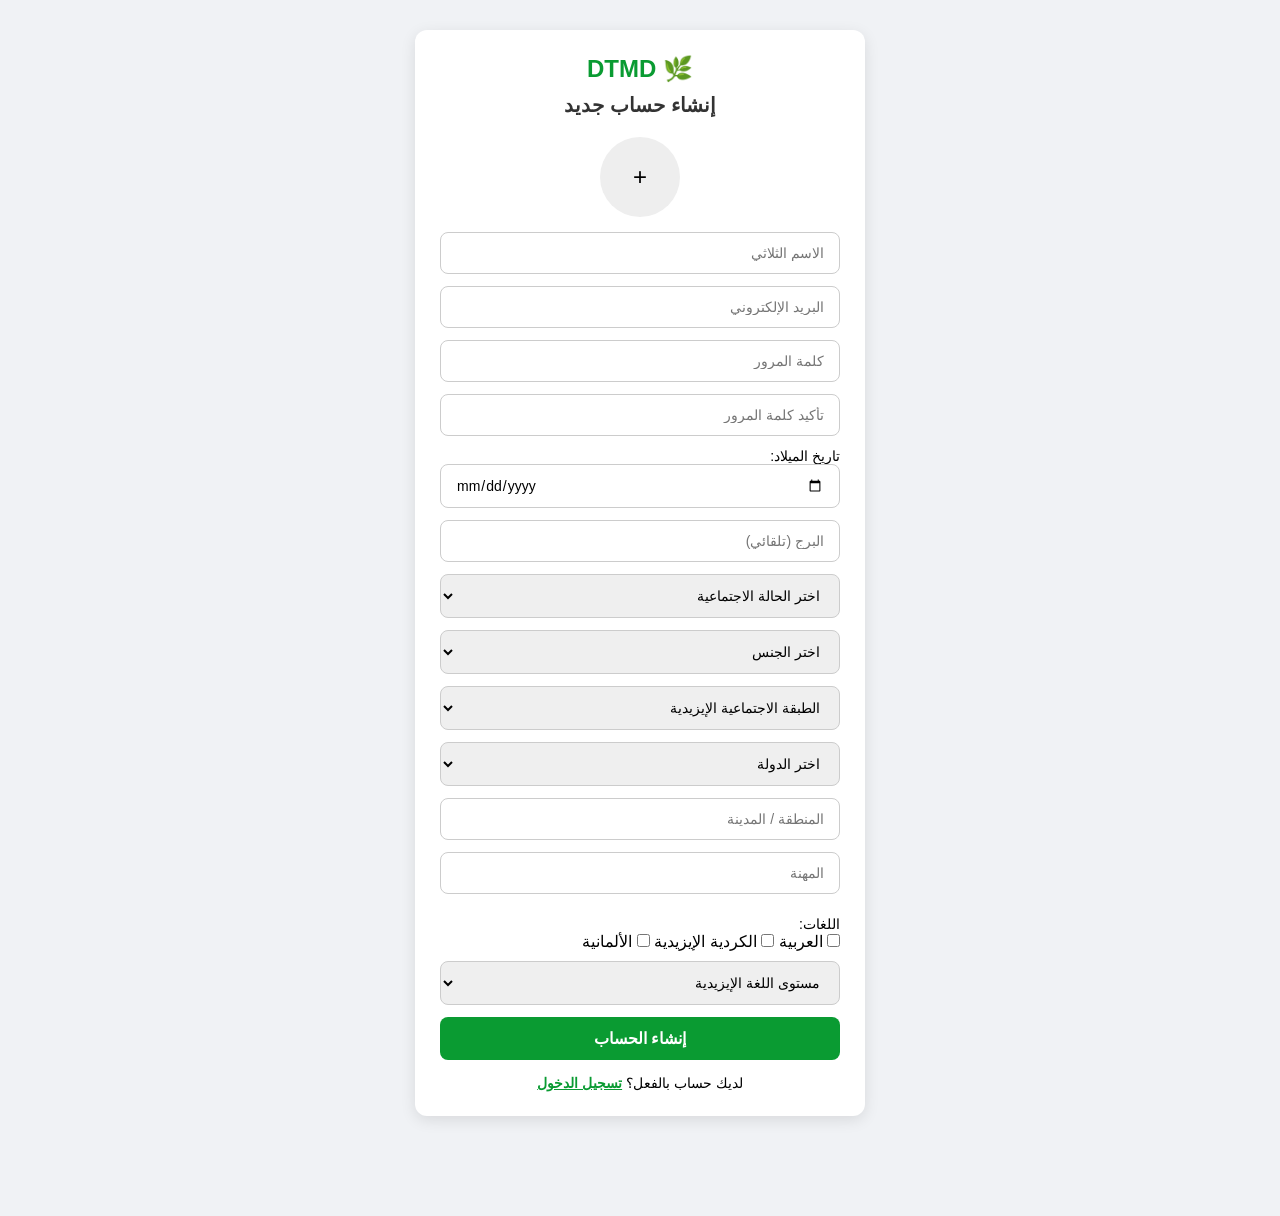
<file: index.html>
<!DOCTYPE html>
<html lang="ar" dir="rtl">
<head>
    <meta charset="UTF-8">
    <meta name="viewport" content="width=device-width, initial-scale=1.0">
    <title>DTMD | إنشاء حساب</title>
    <link rel="stylesheet" href="style.css">
</head>
<body>

    <div class="container">
        <div class="logo">🌿 DTMD</div>
        <h2>إنشاء حساب جديد</h2>

        <form id="registerForm">
            <div style="text-align: center; margin-bottom: 15px;">
                <label for="photo" style="cursor: pointer; display: inline-block;">
                    <div id="plus" style="width: 80px; height: 80px; border-radius: 50%; background: #eee; display: flex; align-items: center; justify-content: center; font-size: 24px;">+</div>
                    <img id="preview" style="width: 80px; height: 80px; border-radius: 50%; display: none; object-fit: cover;">
                </label>
                <input type="file" id="photo" accept="image/*" style="display: none;">
            </div>

            <input type="text" id="fullnameInput" placeholder="الاسم الثلاثي">
            <input type="email" id="emailInput" placeholder="البريد الإلكتروني">
            <input type="password" id="passInput" placeholder="كلمة المرور">
            <input type="password" id="passConfirmInput" placeholder="تأكيد كلمة المرور">

            <label style="display: block; text-align: right; font-size: 14px;">تاريخ الميلاد:</label>
            <input type="date" id="birth">
            <input type="text" id="zodiac" placeholder="البرج (تلقائي)" readonly>

            <select id="social">
                <option selected disabled>اختر الحالة الاجتماعية</option>
                <option value="أعزب/عزباء">أعزب/عزباء</option>
                <option value="متزوج/ة">متزوج/ة</option>
            </select>

            <select id="gender">
                <option selected disabled>اختر الجنس</option>
                <option value="ذكر">ذكر</option>
                <option value="أنثى">أنثى</option>
            </select>

            <select id="ezidiClass">
                <option selected disabled>الطبقة الاجتماعية الإيزيدية</option>
                <option value="مريب">مريب</option>
                <option value="شێخ">شێخ</option>
                <option value="پێر">پێر</option>
            </select>

            <select id="country">
                <option selected disabled>اختر الدولة</option>
                <option value="العراق">العراق</option>
                <option value="ألمانيا">ألمانيا</option>
                <option value="أخرى">أخرى</option>
            </select>

            <input type="text" id="region" placeholder="المنطقة / المدينة">
            <input type="text" id="job" placeholder="المهنة">

            <div style="text-align: right; margin: 10px 0;">
                <label style="font-size: 14px; display: block;">اللغات:</label>
                <label><input type="checkbox" name="lang" value="العربية"> العربية</label>
                <label><input type="checkbox" name="lang" value="الكردية الإيزيدية"> الكردية الإيزيدية</label>
                <label><input type="checkbox" name="lang" value="الألمانية"> الألمانية</label>
            </div>

            <select id="level">
                <option selected disabled>مستوى اللغة الإيزيدية</option>
                <option value="مبتدئ">مبتدئ</option>
                <option value="متوسط">متوسط</option>
                <option value="متقدم">متقدم</option>
            </select>

            <button type="submit" id="register">إنشاء الحساب</button>
        </form>

        <p style="margin-top: 15px; text-align: center; font-size: 14px;">
            لديك حساب بالفعل؟ <a href="login.html" style="color: #0a9b32; font-weight: bold;">تسجيل الدخول</a>
        </p>
    </div>

    <script src="input.js"></script>
</body>
</html>
</file>
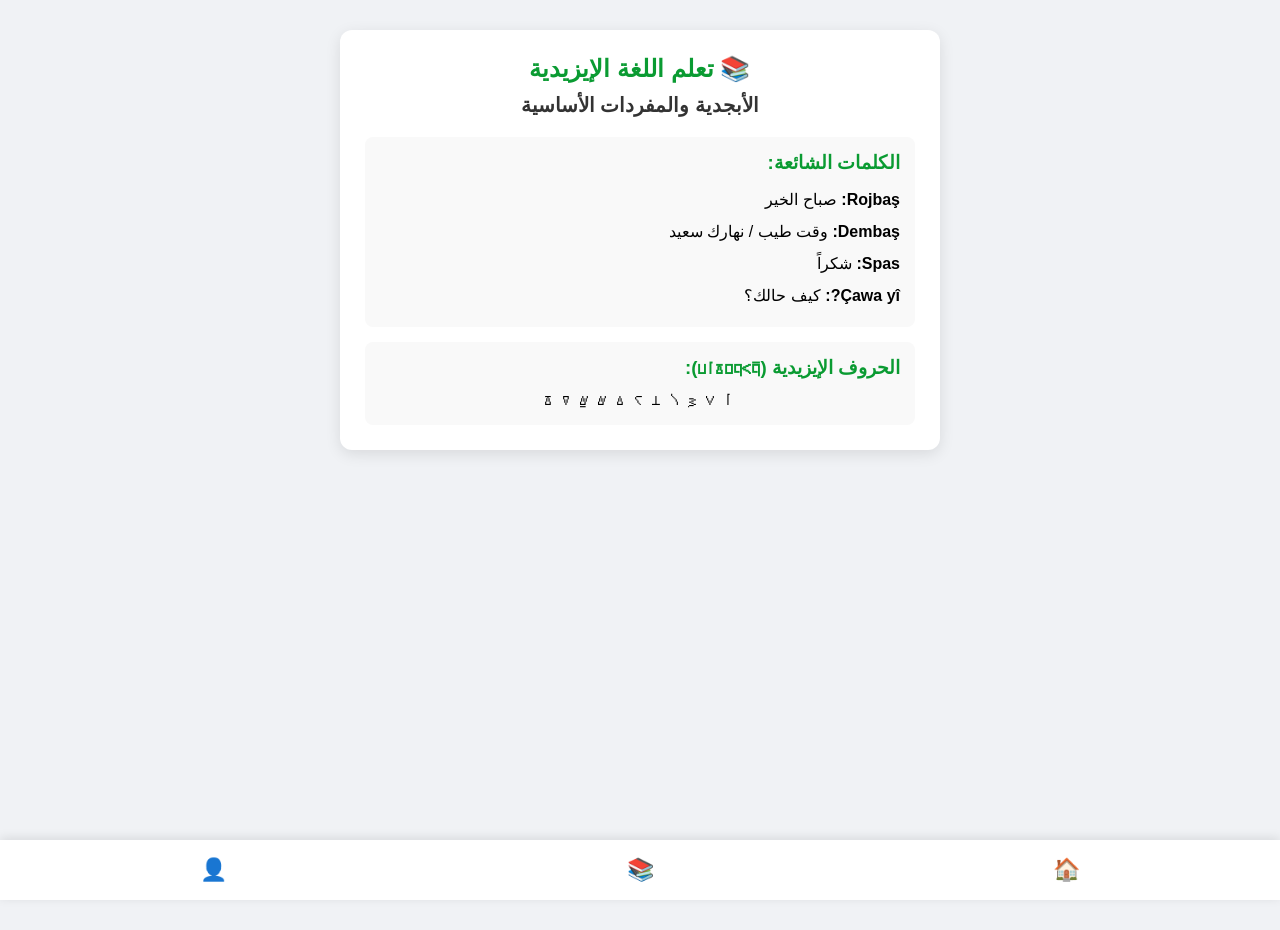
<file: learn.html>
<!DOCTYPE html>
<html lang="ar" dir="rtl">
<head>
    <meta charset="UTF-8">
    <meta name="viewport" content="width=device-width, initial-scale=1.0">
    <title>DTMD | تعلم اللغة الإيزيدية</title>
    <link rel="stylesheet" href="style.css">
</head>
<body>

    <div class="container" style="max-width: 600px;">
        <div class="logo">📚 تعلم اللغة الإيزيدية</div>
        <h2>الأبجدية والمفردات الأساسية</h2>

        <div style="background:#f9f9f9; padding:15px; border-radius:8px; margin-bottom:15px;">
            <h3 style="color:#0a9b32; margin-bottom:10px;">الكلمات الشائعة:</h3>
            <ul style="list-style:none; line-height:2;">
                <li><strong>Rojbaş:</strong> صباح الخير</li>
                <li><strong>Dembaş:</strong> وقت طيب / نهارك سعيد</li>
                <li><strong>Spas:</strong> شكراً</li>
                <li><strong>Çawa yî?:</strong> كيف حالك؟</li>
            </ul>
        </div>

        <div style="background:#f9f9f9; padding:15px; border-radius:8px;">
            <h3 style="color:#0a9b32; margin-bottom:10px;">الحروف الإيزيدية (𐺩𐺏𐺨𐺋𐺊𐺀𐺢):</h3>
            <p style="font-size: 18px; letter-spacing: 2px; text-align: center;">𐺀 𐺁 𐺂 𐺃 𐺄 𐺅 𐺆 𐺇 𐺈 𐺉 𐺊</p>
        </div>
    </div>

    <!-- الشريط السفلي -->
    <nav class="bottom-nav">
        <a href="home.html">🏠</a>
        <a href="learn.html" class="active">📚</a>
        <a href="profile.html">👤</a>
    </nav>

</body>
</html>
</file>
<file: style.css>
* {
    box-sizing: border-box;
    margin: 0;
    padding: 0;
    font-family: 'Segoe UI', Tahoma, Geneva, Verdana, sans-serif;
}

body {
    background-color: #f0f2f5;
    min-height: 100vh;
    padding-bottom: 70px;
}

.container {
    background: #ffffff;
    width: 100%;
    max-width: 450px;
    margin: 30px auto;
    padding: 25px;
    border-radius: 12px;
    box-shadow: 0 4px 15px rgba(0,0,0,0.1);
}

.logo {
    text-align: center;
    font-size: 24px;
    font-weight: bold;
    color: #0a9b32;
    margin-bottom: 10px;
}

h2 {
    text-align: center;
    margin-bottom: 20px;
    color: #333;
    font-size: 20px;
}

input[type="text"],
input[type="email"],
input[type="password"],
input[type="date"],
select, textarea {
    width: 100%;
    padding: 12px 15px;
    margin-bottom: 12px;
    border: 1px solid #ccc;
    border-radius: 8px;
    font-size: 14px;
    outline: none;
    transition: border-color 0.3s;
}

input:focus, select:focus, textarea:focus {
    border-color: #0a9b32;
}

button {
    width: 100%;
    padding: 12px;
    background-color: #0a9b32;
    color: #ffffff;
    border: none;
    border-radius: 8px;
    font-size: 16px;
    font-weight: bold;
    cursor: pointer;
    transition: background 0.3s;
}

button:hover {
    background-color: #087d28;
}

/* الشريط السفلي للتنقل */
.bottom-nav {
    position: fixed;
    bottom: 0;
    left: 0;
    right: 0;
    height: 60px;
    background: #ffffff;
    display: flex;
    justify-content: space-around;
    align-items: center;
    box-shadow: 0 -2px 10px rgba(0,0,0,0.1);
    z-index: 1000;
}

.bottom-nav a {
    text-decoration: none;
    font-size: 22px;
    color: #65676b;
}

.bottom-nav a.active {
    color: #0a9b32;
}
</file>
